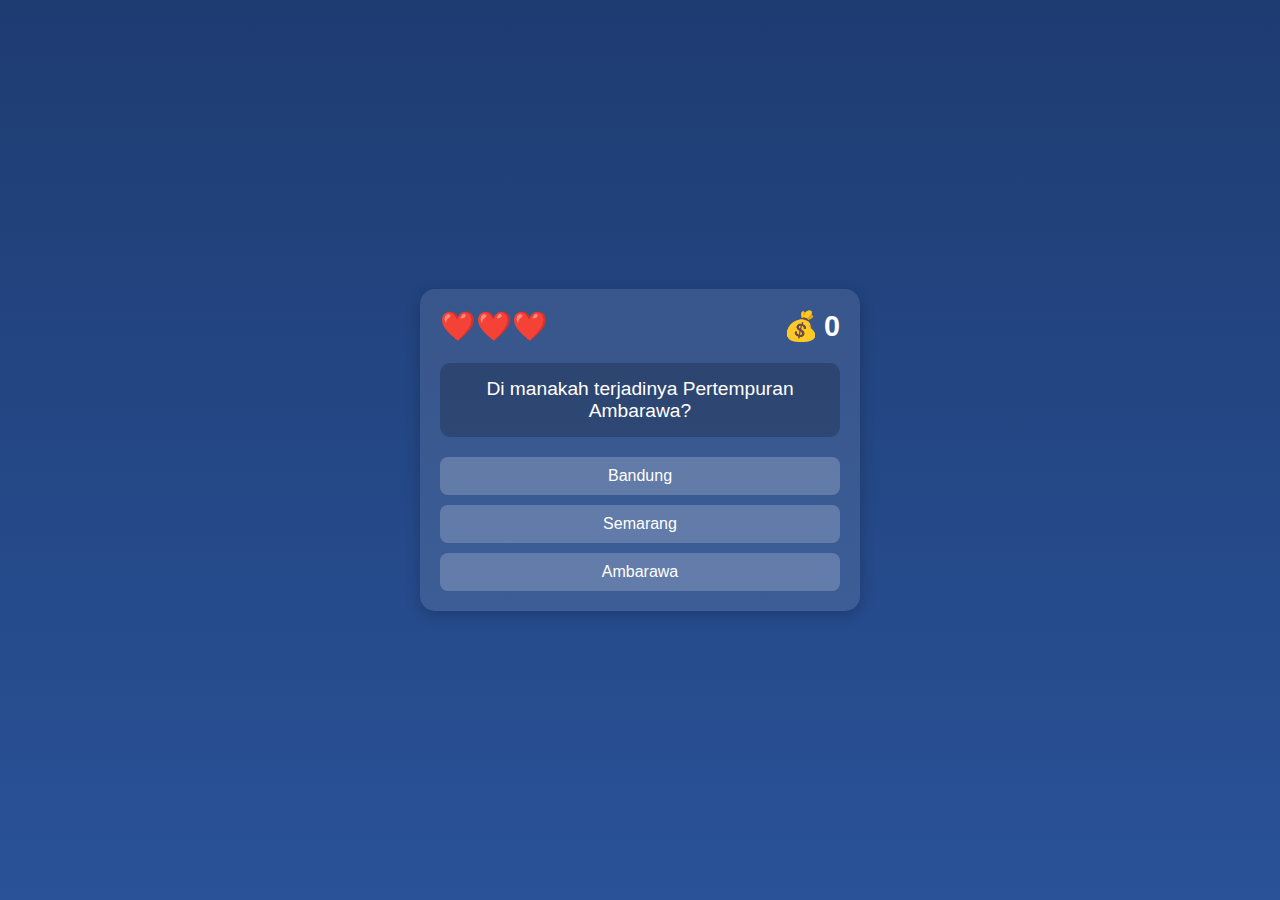
<file: index.html>
<!DOCTYPE html>
<html lang="en">
<head>
    <meta charset="UTF-8">
    <meta name="viewport" content="width=device-width, initial-scale=1.0">
    <title>Ambarawa Battle Quiz</title>
    <link rel="stylesheet" href="style.css">
</head>
<body>
    <div class="quiz-container">
        <div class="status-bar">
            <div class="hearts" id="hearts">❤️❤️❤️</div>
            <div class="coin">💰 <span id="coins">0</span></div>
        </div>
        <div class="question-box" id="question"></div>
        <div class="options">
            <div class="option" onclick="selectAnswer(0)">Option 1</div>
            <div class="option" onclick="selectAnswer(1)">Option 2</div>
            <div class="option" onclick="selectAnswer(2)">Option 3</div>
        </div>
    </div>

    <script src="script.js"></script>
</body>
</html>
</file>
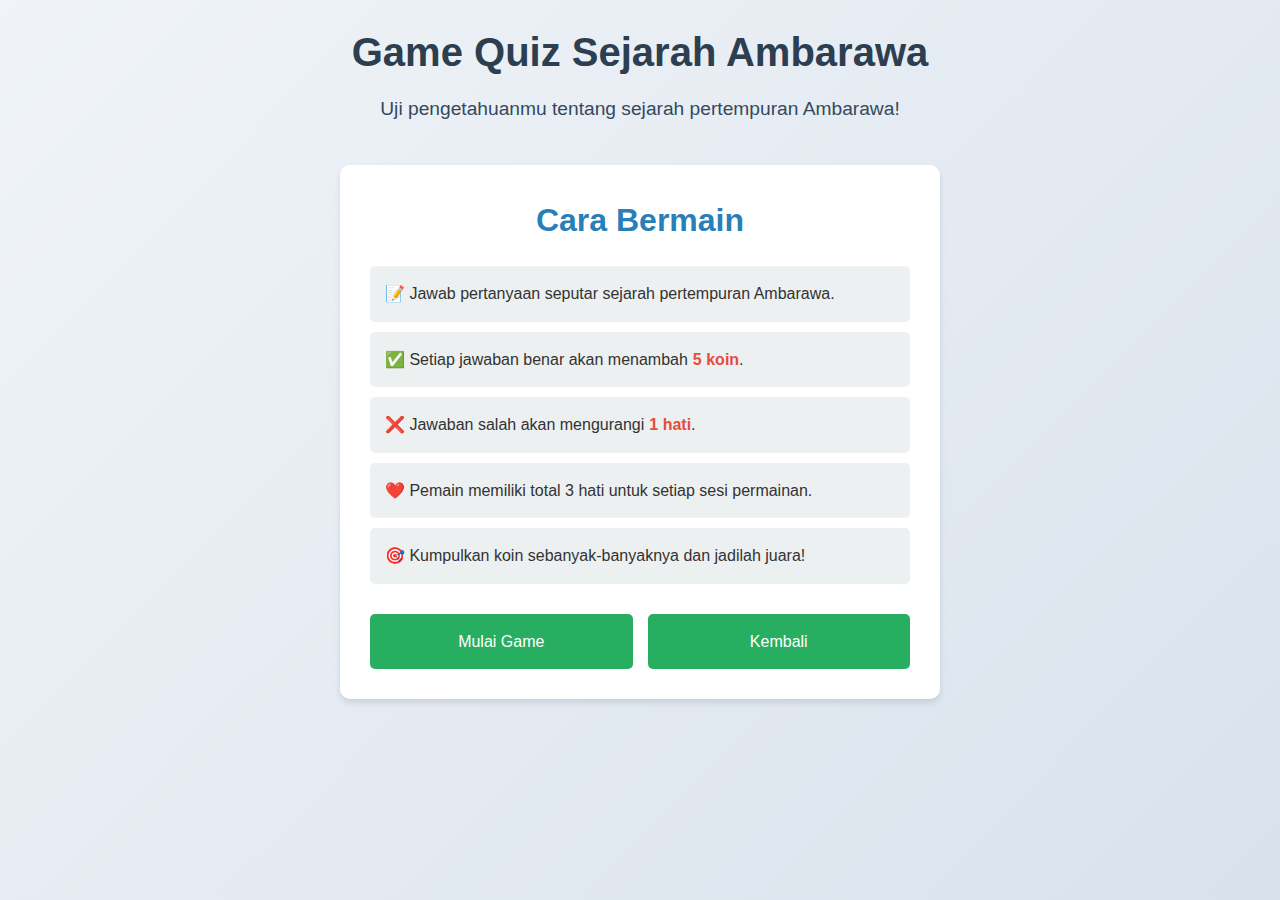
<file: cara.html>
<!DOCTYPE html>
<html lang="id">
<head>
    <meta charset="UTF-8">
    <meta name="viewport" content="width=device-width, initial-scale=1.0">
    <title>Game Quiz Sejarah Ambarawa</title>
    <link rel="stylesheet" href="cara.css">
</head>
<body>
    <header>
        <h1>Game Quiz Sejarah Ambarawa</h1>
        <p>Uji pengetahuanmu tentang sejarah pertempuran Ambarawa!</p>
    </header>
    <div class="container">
        <h2>Cara Bermain</h2>
        <ul>
            <li>📝 Jawab pertanyaan seputar sejarah pertempuran Ambarawa.</li>
            <li>✅ Setiap jawaban benar akan menambah <strong>5 koin</strong>.</li>
            <li>❌ Jawaban salah akan mengurangi <strong>1 hati</strong>.</li>
            <li>❤️ Pemain memiliki total 3 hati untuk setiap sesi permainan.</li>
            <li>🎯 Kumpulkan koin sebanyak-banyaknya dan jadilah juara!</li>
        </ul>
        <div class="cta">
            <a href="index.html">Mulai Game</a>
            <a href="homepage.html">Kembali</a>
        </div>
    </div>
</body>
</html>
</file>
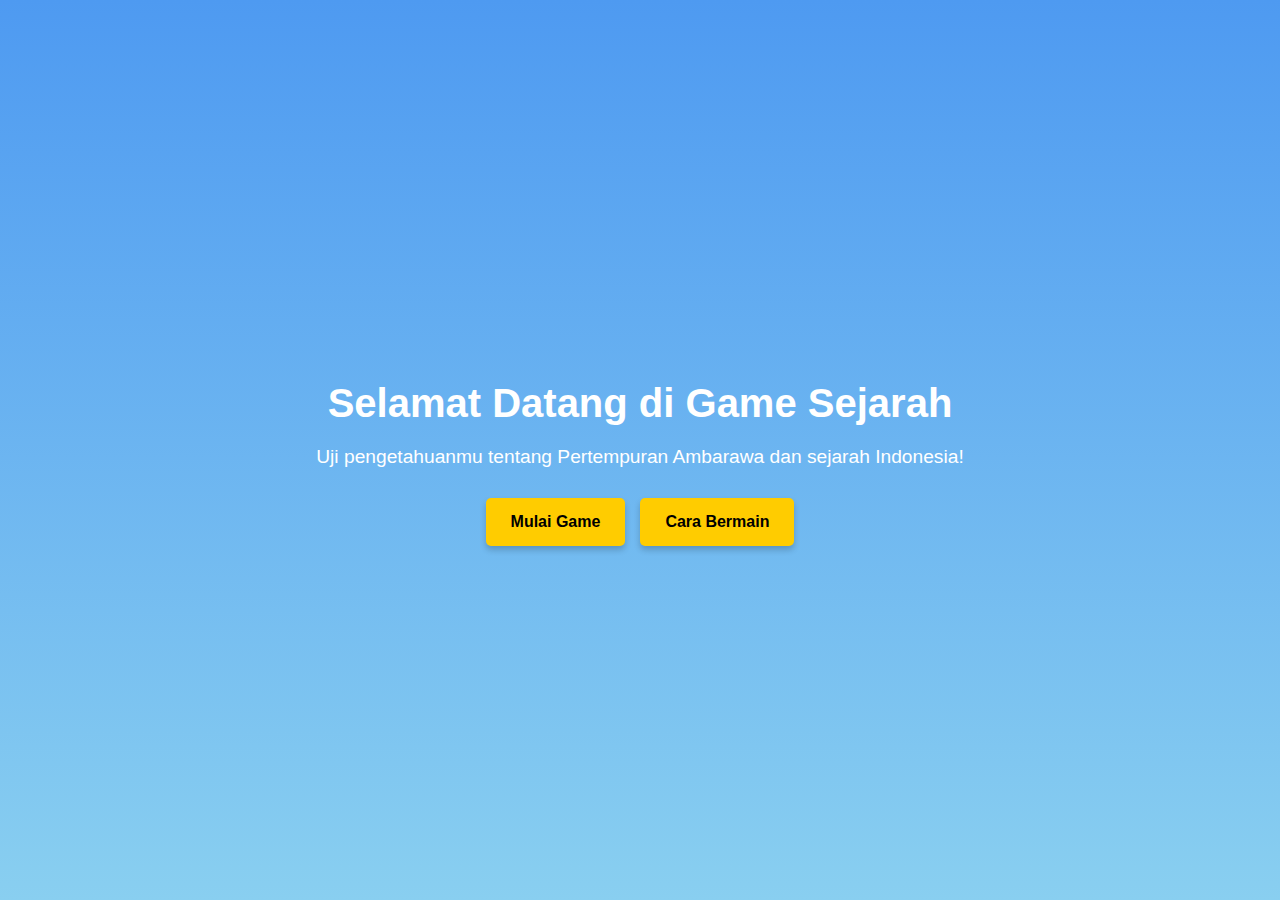
<file: homepage.html>
<!DOCTYPE html>
<html lang="en">
<head>
    <meta charset="UTF-8">
    <meta name="viewport" content="width=device-width, initial-scale=1.0">
    <title>Quiz Sejarah</title>
    <link rel="stylesheet" href="stylle.css">
</head>
<body>
    <div class="container">
        <h1>Selamat Datang di Game Sejarah</h1>
        <p>Uji pengetahuanmu tentang Pertempuran Ambarawa dan sejarah Indonesia!</p>
        <div class="button-container">
            <a href="index.html" class="button">Mulai Game</a> 
            <a href="cara.html" class="button">Cara Bermain</a>
        </div>
    </div> 
    <script src="scripttt.js"></script>
</body>
</html>
</file>
<file: style.css>
body {
    font-family: Arial, sans-serif;
    background: linear-gradient(to bottom, #1e3c72, #2a5298);
    color: white;
    margin: 0;
    padding: 0;
    display: flex;
    justify-content: center;
    align-items: center;
    height: 100vh;
}

.quiz-container {
    background: rgba(255, 255, 255, 0.1);
    border-radius: 15px;
    padding: 20px;
    width: 90%;
    max-width: 400px;
    text-align: center;
    box-shadow: 0 4px 15px rgba(0, 0, 0, 0.2);
}

.status-bar {
    display: flex;
    justify-content: space-between;
    align-items: center;
    margin-bottom: 20px;
    font-size: 1.2em;
}

#hearts {
    font-size: 1.5em;
}

.coin {
    display: flex;
    align-items: center;
    font-size: 1.5em;
}

.coin span {
    margin-left: 5px;
    font-weight: bold;
}

.question-box {
    background: rgba(0, 0, 0, 0.2);
    padding: 15px;
    border-radius: 10px;
    font-size: 1.2em;
    margin-bottom: 20px;
    animation: fadeIn 0.5s ease-in-out;
}

.options {
    display: flex;
    flex-direction: column;
    gap: 10px;
}

.option {
    background: rgba(255, 255, 255, 0.2);
    padding: 10px;
    border-radius: 8px;
    cursor: pointer;
    transition: transform 0.3s, background 0.3s;
    font-size: 1em;
}

.option:hover {
    background: rgba(255, 255, 255, 0.3);
    transform: scale(1.05);
}

.option.correct {
    background: rgba(0, 255, 0, 0.3);
}

.option.incorrect {
    background: rgba(255, 0, 0, 0.3);
}

@keyframes fadeIn {
    from {
        opacity: 0;
        transform: translateY(-20px);
    }
    to {
        opacity: 1;
        transform: translateY(0);
    }
}
</file>
<file: stylle.css>
/* stylle.css */
body {
    font-family: 'Arial', sans-serif;
    margin: 0;
    padding: 0;
    background: linear-gradient(to bottom, #4e9af1, #89cff0);
    color: #fff;
    display: flex;
    justify-content: center;
    align-items: center;
    height: 100vh;
    overflow: hidden;
}

.container {
    text-align: center;
    animation: fadeIn 2s ease-in-out;
}

h1 {
    font-size: 2.5em;
    margin-bottom: 20px;
    animation: bounceIn 1s ease-in-out;
}

p {
    font-size: 1.2em;
    margin-bottom: 30px;
    animation: fadeInUp 1.5s ease-in-out;
}

.button-container {
    display: flex;
    justify-content: center;
    gap: 15px;
    animation: fadeIn 2s ease-in-out 0.5s;
}

.button {
    text-decoration: none;
    background-color: #ffcc00;
    color: #000;
    padding: 15px 25px;
    font-size: 1em;
    font-weight: bold;
    border-radius: 5px;
    box-shadow: 0 4px 6px rgba(0, 0, 0, 0.2);
    transition: all 0.3s ease-in-out;
}

.button:hover {
    background-color: #ffc107;
    transform: scale(1.1);
    box-shadow: 0 6px 8px rgba(0, 0, 0, 0.3);
}

/* Animations */
@keyframes fadeIn {
    from {
        opacity: 0;
    }
    to {
        opacity: 1;
    }
}

@keyframes bounceIn {
    0% {
        transform: scale(0.5);
        opacity: 0;
    }
    60% {
        transform: scale(1.2);
        opacity: 1;
    }
    100% {
        transform: scale(1);
    }
}

@keyframes fadeInUp {
    from {
        opacity: 0;
        transform: translateY(20px);
    }
    to {
        opacity: 1;
        transform: translateY(0);
    }
}
</file>
<file: cara.css>
/* Reset CSS */
* {
    margin: 0;
    padding: 0;
    box-sizing: border-box;
}

/* Font and Base Styles */
body {
    font-family: 'Segoe UI', Tahoma, Geneva, Verdana, sans-serif;
    background: linear-gradient(135deg, #f0f4f8, #d9e2ec);
    color: #333;
    line-height: 1.6;
    min-height: 100vh;
    display: flex;
    flex-direction: column;
    align-items: center;
    justify-content: flex-start;
    padding: 20px;
}

/* Header Styling */
header {
    text-align: center;
    margin-bottom: 40px;
    animation: fadeInDown 1s ease-out forwards;
}

header h1 {
    font-size: 2.5rem;
    color: #2c3e50;
    margin-bottom: 10px;
}

header p {
    font-size: 1.2rem;
    color: #34495e;
}

/* Container Styling */
.container {
    background: #fff;
    padding: 30px;
    border-radius: 10px;
    box-shadow: 0 4px 6px rgba(0, 0, 0, 0.1);
    width: 100%;
    max-width: 600px;
    animation: fadeInUp 1s ease-out forwards;
}

.container h2 {
    font-size: 2rem;
    margin-bottom: 20px;
    color: #2980b9;
    text-align: center;
}

.container ul {
    list-style: none;
    margin-bottom: 30px;
}

.container ul li {
    background: #ecf0f1;
    margin-bottom: 10px;
    padding: 15px;
    border-radius: 5px;
    display: flex;
    align-items: center;
    transition: transform 0.3s ease, background 0.3s ease;
}

.container ul li:hover {
    background: #d0d7de;
    transform: translateX(10px);
}

.container ul li strong {
    color: #e74c3c;
    margin-left: 5px;
}

/* CTA Buttons */
.cta {
    display: flex;
    justify-content: space-between;
    flex-wrap: wrap;
    gap: 15px;
}

.cta a {
    flex: 1 1 45%;
    text-decoration: none;
    background: #27ae60;
    color: #fff;
    padding: 15px;
    border-radius: 5px;
    text-align: center;
    font-size: 1rem;
    transition: background 0.3s ease, transform 0.3s ease;
}

.cta a:hover {
    background: #219150;
    transform: scale(1.05);
}

/* Animations */
@keyframes fadeInDown {
    0% {
        opacity: 0;
        transform: translateY(-50px);
    }
    100% {
        opacity: 1;
        transform: translateY(0);
    }
}

@keyframes fadeInUp {
    0% {
        opacity: 0;
        transform: translateY(50px);
    }
    100% {
        opacity: 1;
        transform: translateY(0);
    }
}

/* Responsive Design */
@media (max-width: 600px) {
    .cta a {
        flex: 1 1 100%;
    }
}
</file>
